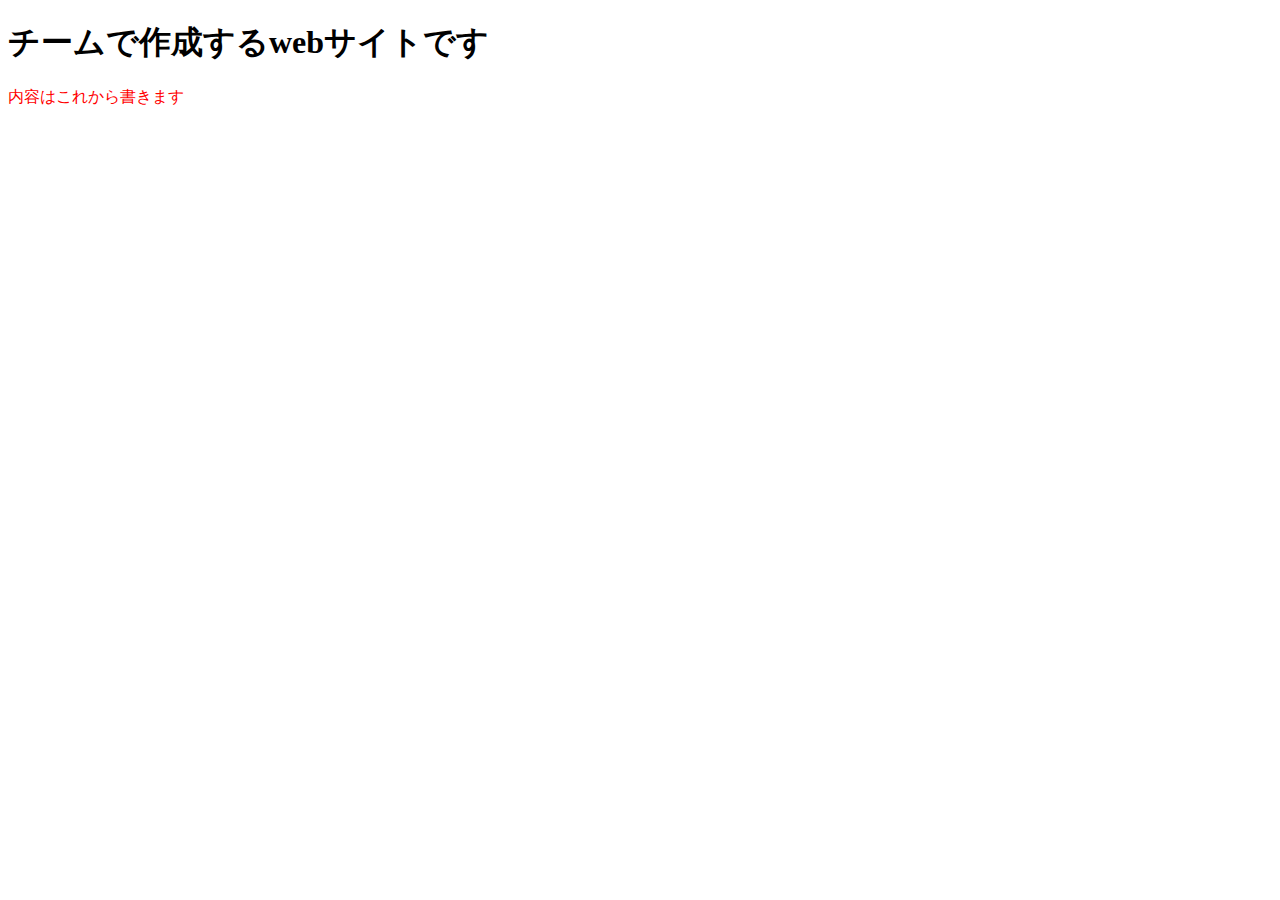
<file: index.html>
<!DOCTYPE html>
<html lang="ja">
<head>
    <meta charset="UTF-8">
    <title>チームで作るwebサイト</title>
    <link rel="stylesheet" href="css/index.css">
</head>
<body>
    <h1>チームで作成するwebサイトです</h1>
    <p class="red">内容はこれから書きます</p>
</body>
</html>
</file>
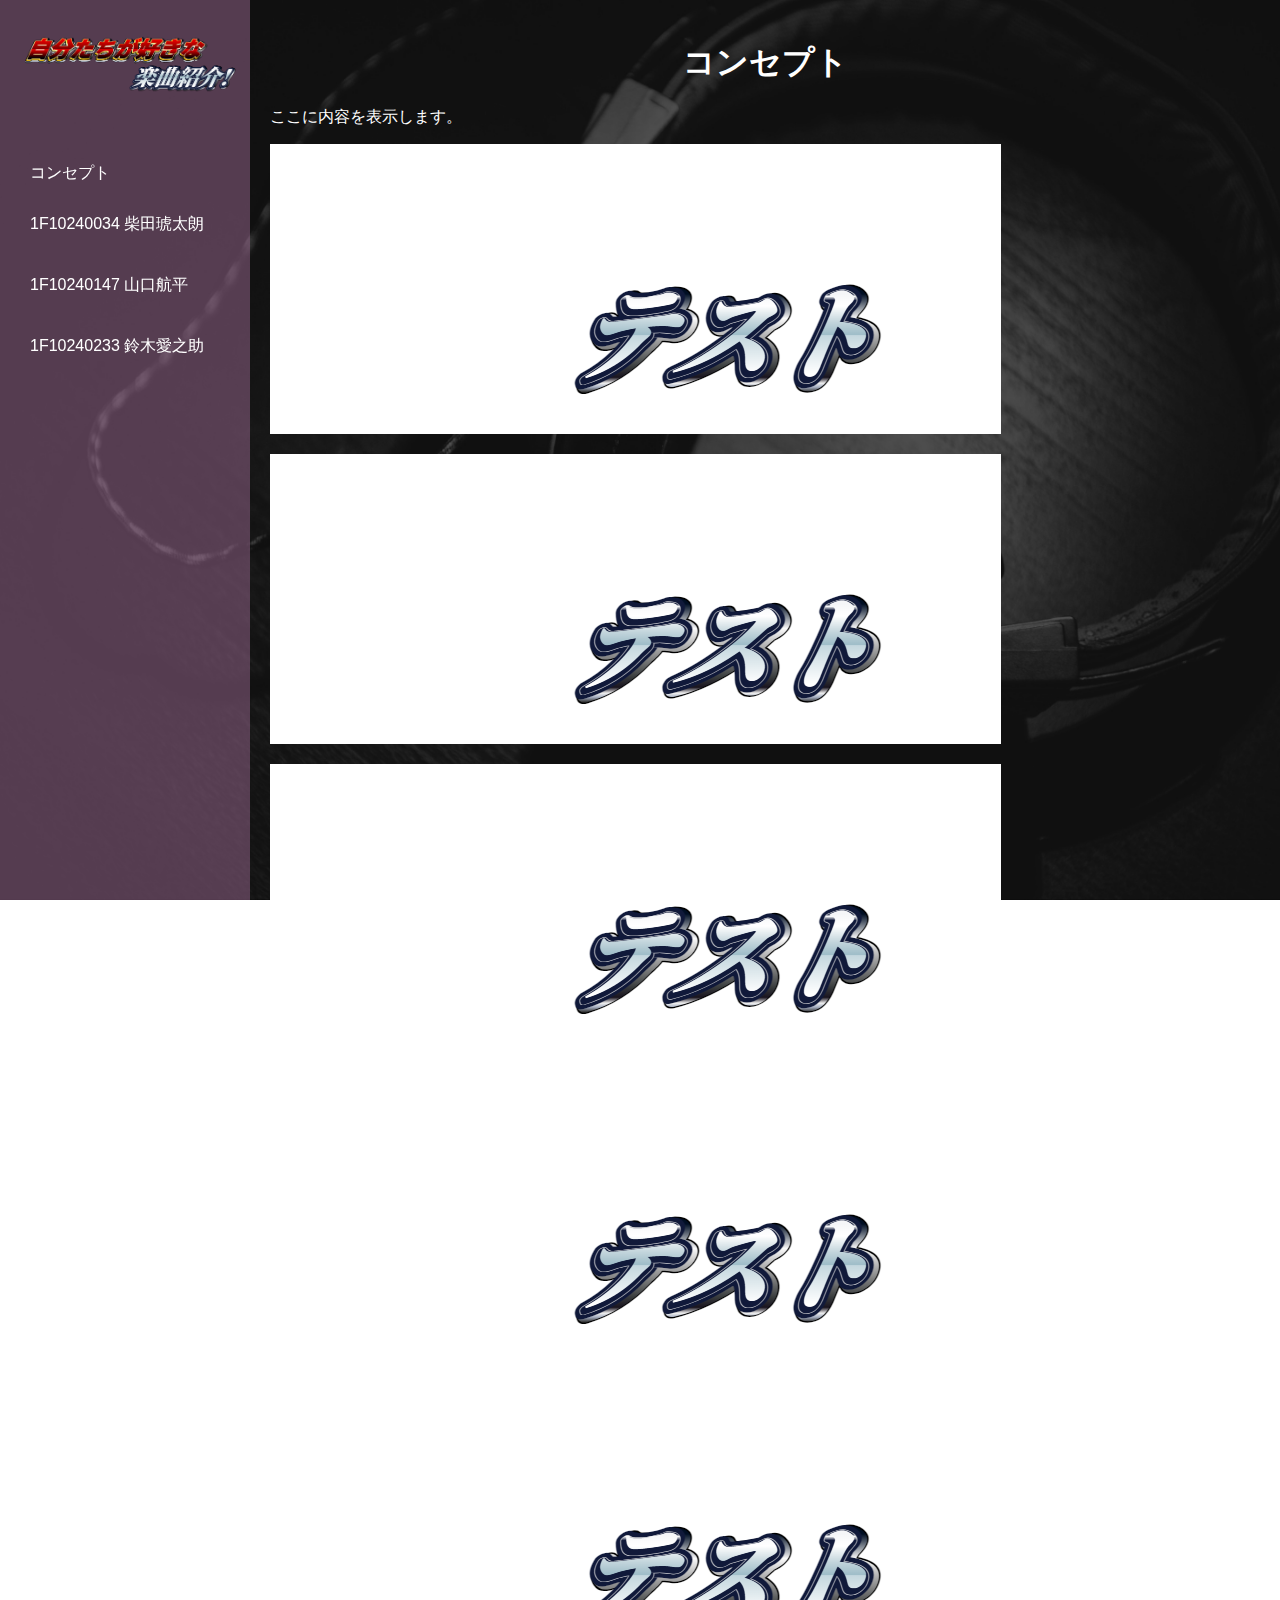
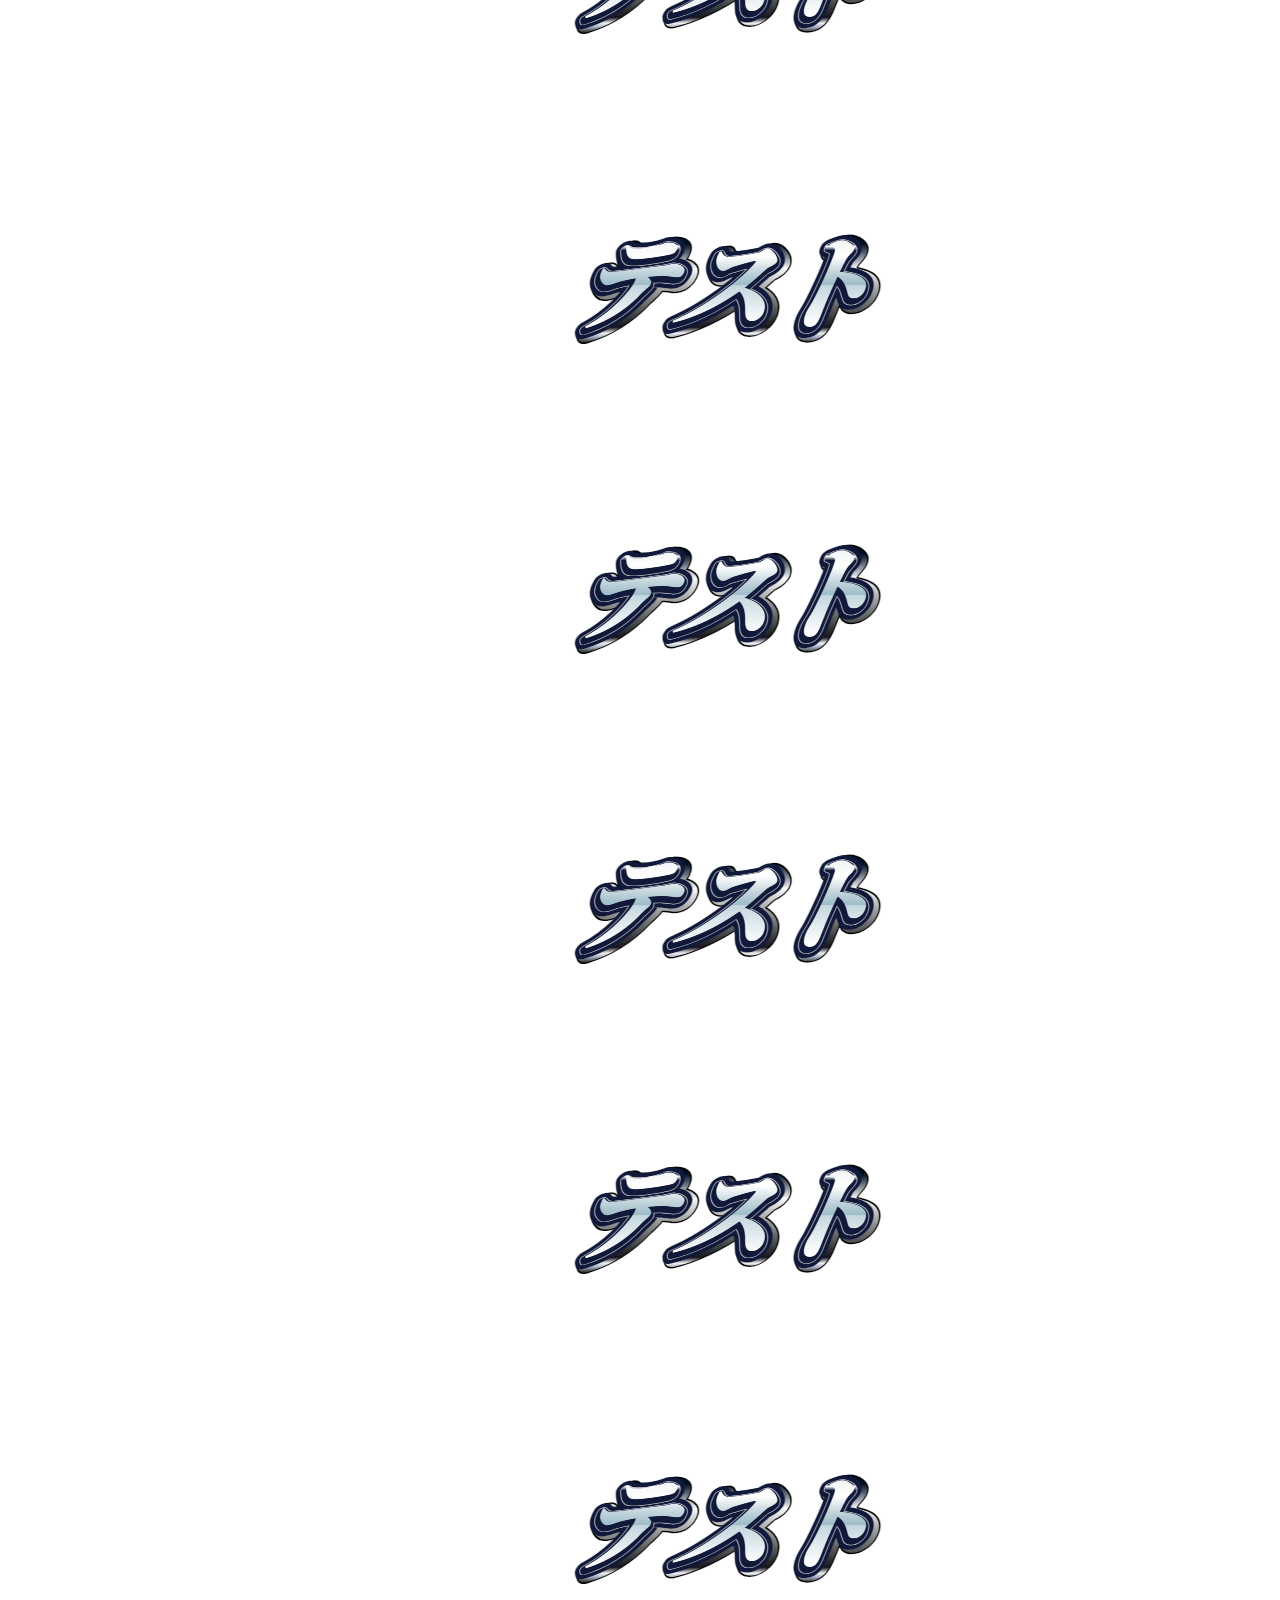
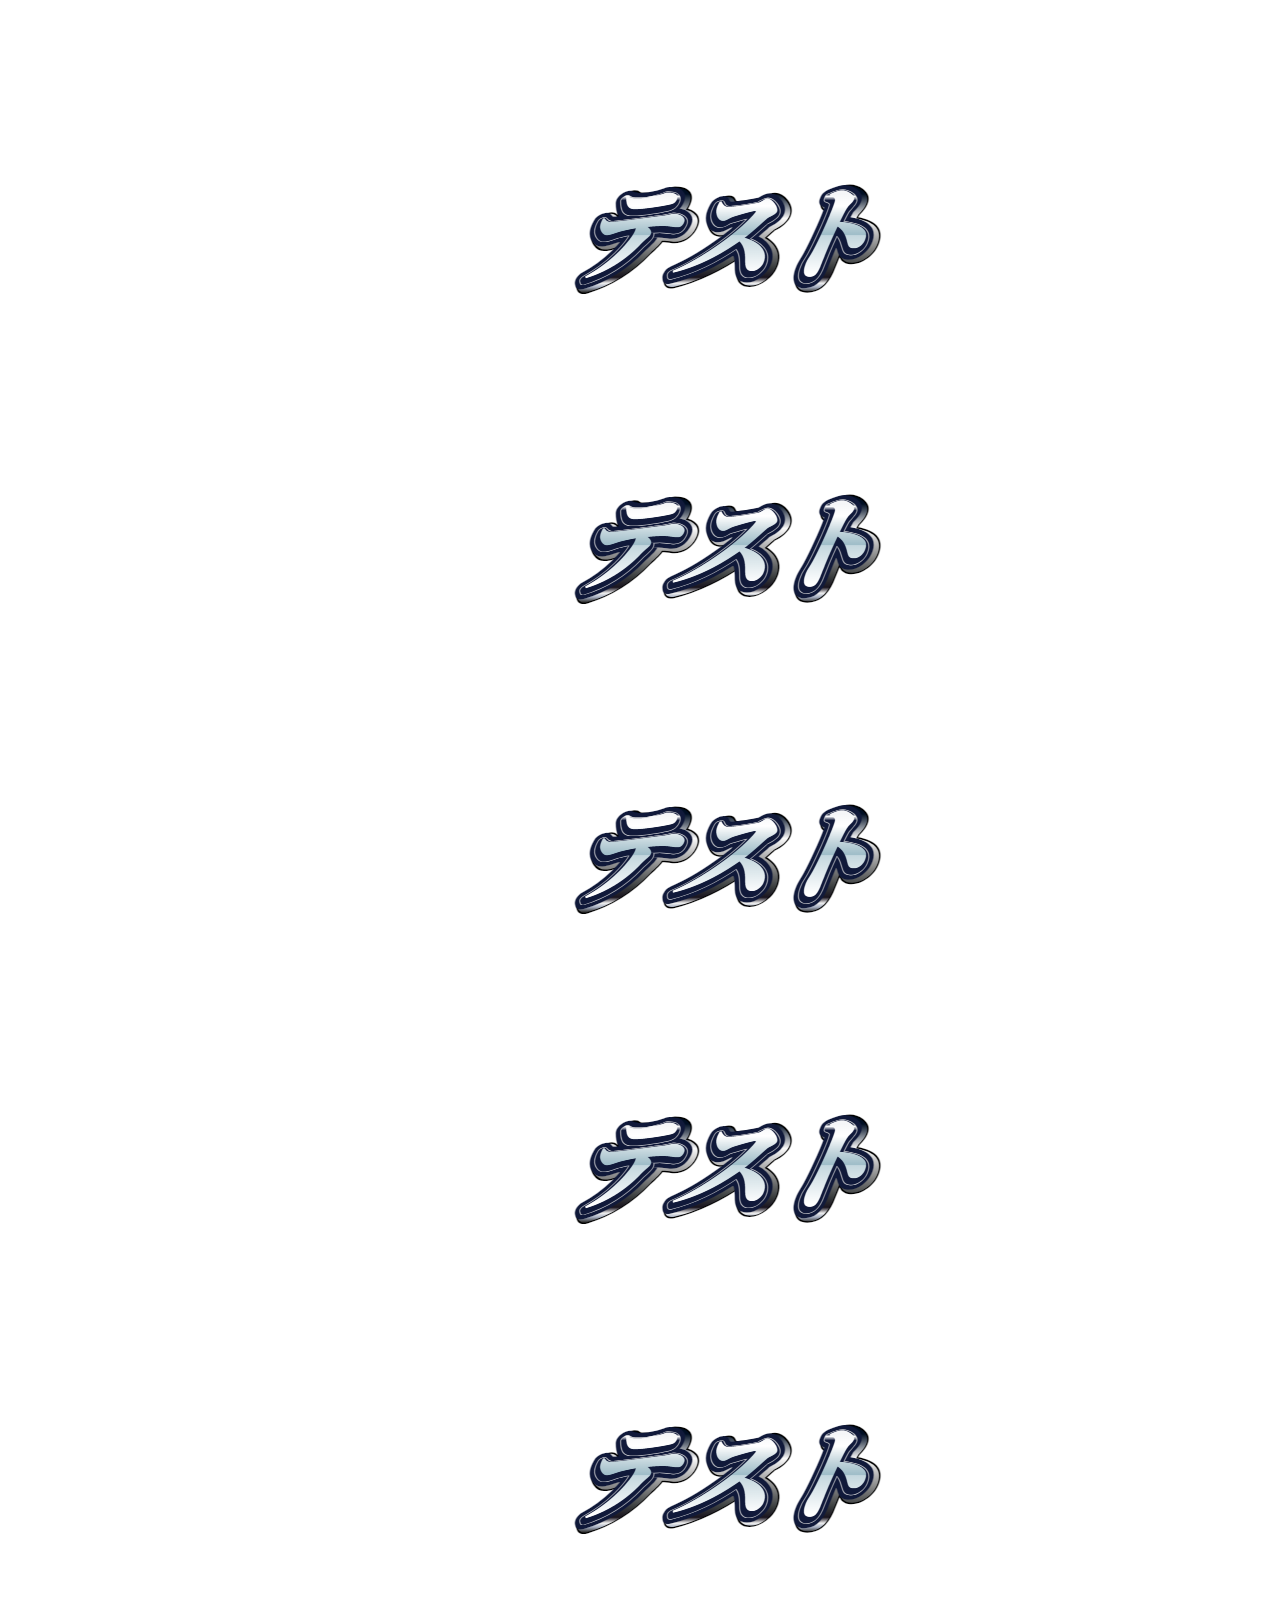
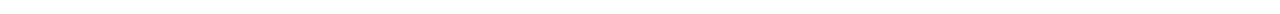
<file: home.html>
<!DOCTYPE html>
<html lang="ja">
<head>
    <meta charset="UTF-8">
    <title>ホーム</title>
    <link rel="stylesheet" href="css/home.css">
</head>
<body>
    <div class="sidebar">
        <nav>
            <ul>
                <li><img src="./picture/logo.png" alt="logo" width="220px"></li>
                <li class="concept"><a href="home.html">コンセプト</a></li>
                <li class="bottom_space"><a href="shibata.html">1F10240034 柴田琥太朗</a></li>
                <li class="bottom_space"><a href="yamaguchi.html">1F10240147 山口航平</a></li>
                <li class="bottom_space"><a href="suzuki.html">1F10240233 鈴木愛之助</a></li>
            </ul>
        </nav>
    </div>
    <div class="content">
        <h1><center>コンセプト</center></h1>
        <p>ここに内容を表示します。</p>
        <p><img src="./picture/test.png"></p>
        <p><img src="./picture/test.png"></p>
        <p><img src="./picture/test.png"></p>
        <p><img src="./picture/test.png"></p>
        <p><img src="./picture/test.png"></p>
        <p><img src="./picture/test.png"></p>
        <p><img src="./picture/test.png"></p>
        <p><img src="./picture/test.png"></p>
        <p><img src="./picture/test.png"></p>
        <p><img src="./picture/test.png"></p>
        <p><img src="./picture/test.png"></p>
        <p><img src="./picture/test.png"></p>
        <p><img src="./picture/test.png"></p>
        <p><img src="./picture/test.png"></p>
        <p><img src="./picture/test.png"></p>

    </div>
</body>
</html>
</file>
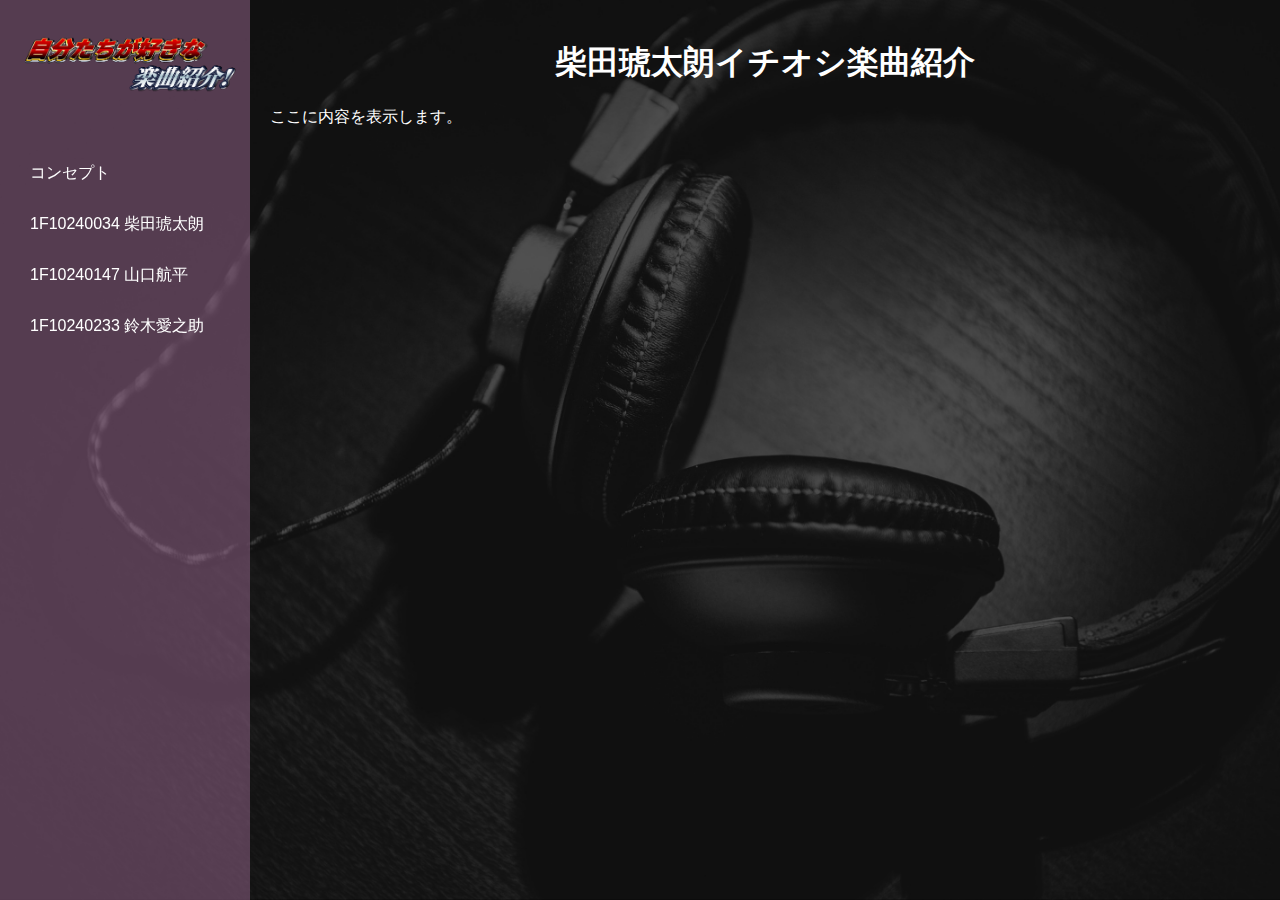
<file: shibata.html>
<!DOCTYPE html>
<html lang="ja">
<head>
    <meta charset="UTF-8">
    <title>柴田琥太朗イチオシ楽曲</title>
    <link rel="stylesheet" href="css/home.css">
</head>
<body>
    <div class="sidebar">
        <nav>
            <ul>
                <li><img src="./picture/logo.png" alt="logo" width="220px"></li>
                <li class="concept"><a href="home.html">コンセプト</a></li>
                <li><a href="shibata.html">1F10240034 柴田琥太朗</a></li>
                <li><a href="yamaguchi.html">1F10240147 山口航平</a></li>
                <li><a href="suzuki.html">1F10240233 鈴木愛之助</a></li>
            </ul>
        </nav>
    </div>
    <div class="content">
        <h1><center>柴田琥太朗イチオシ楽曲紹介</center></h1>
        <p>ここに内容を表示します。</p>
    </div>
</body>
</html>
</file>
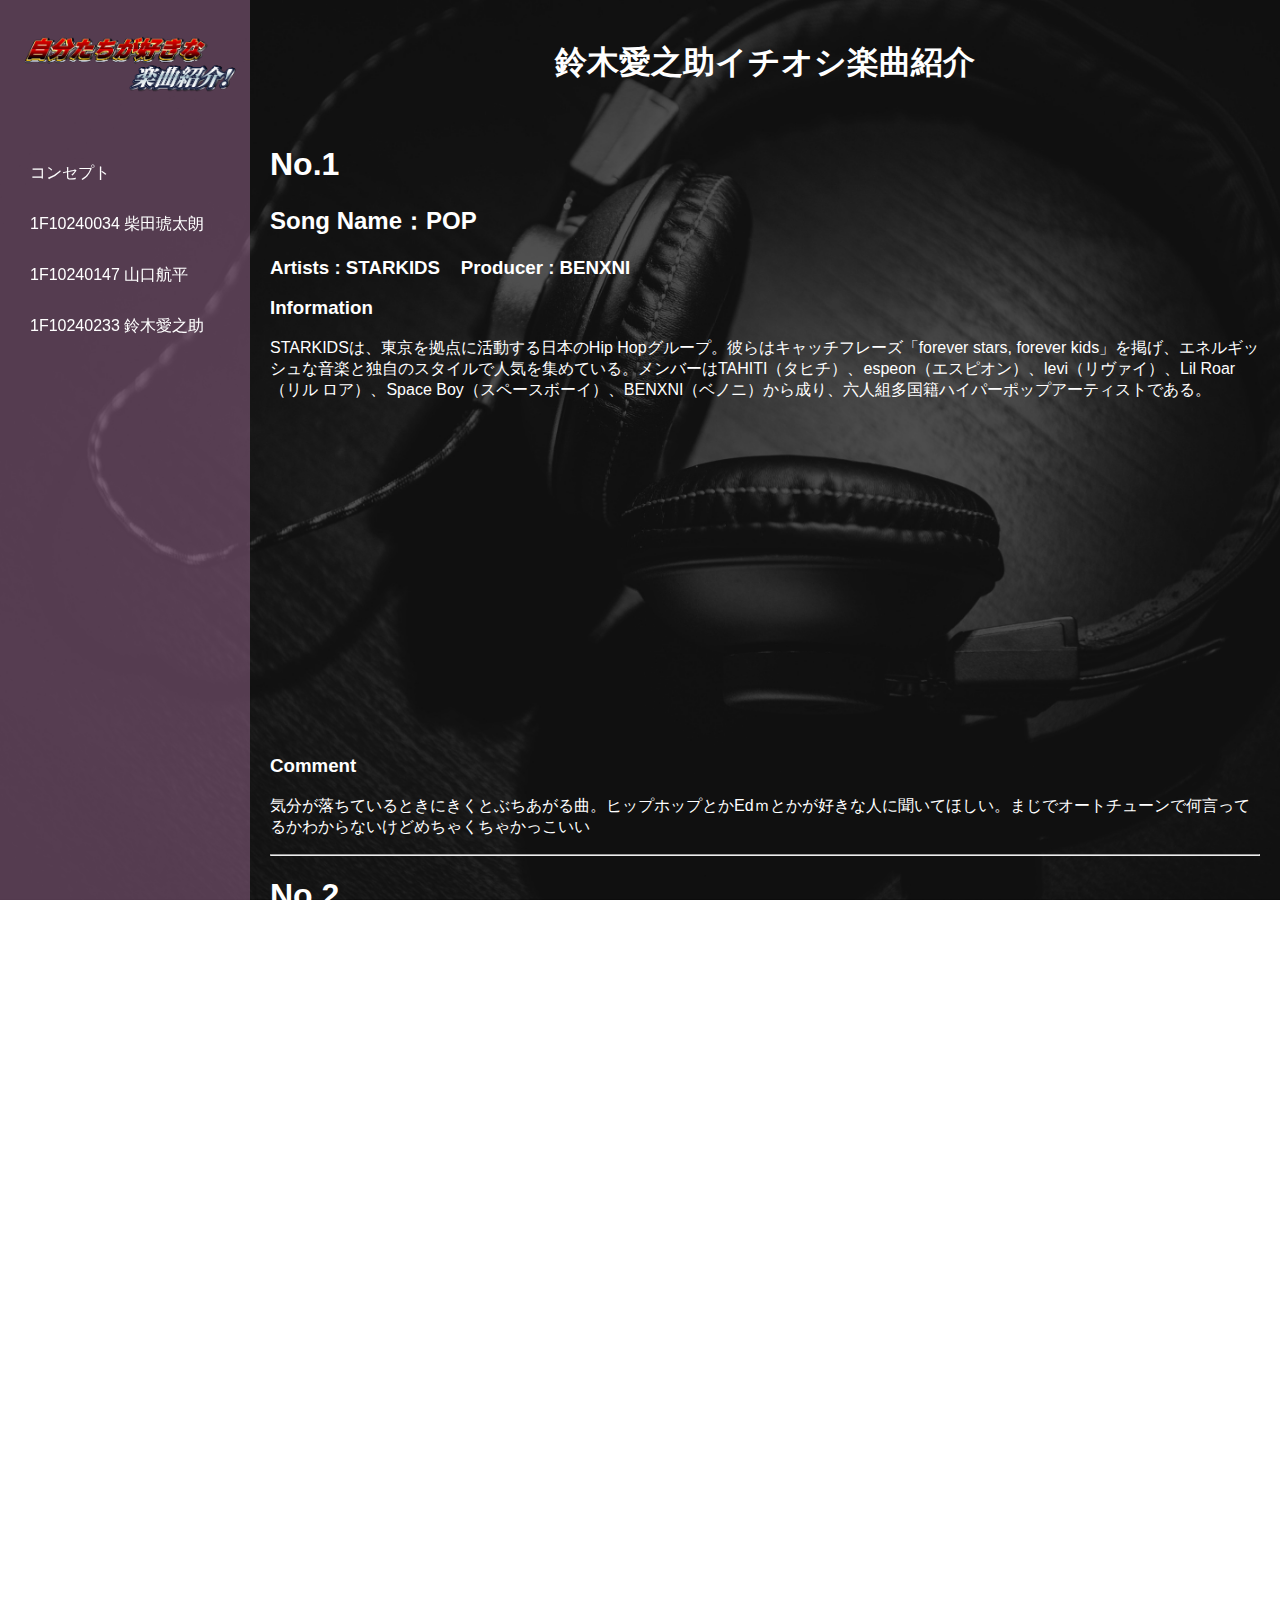
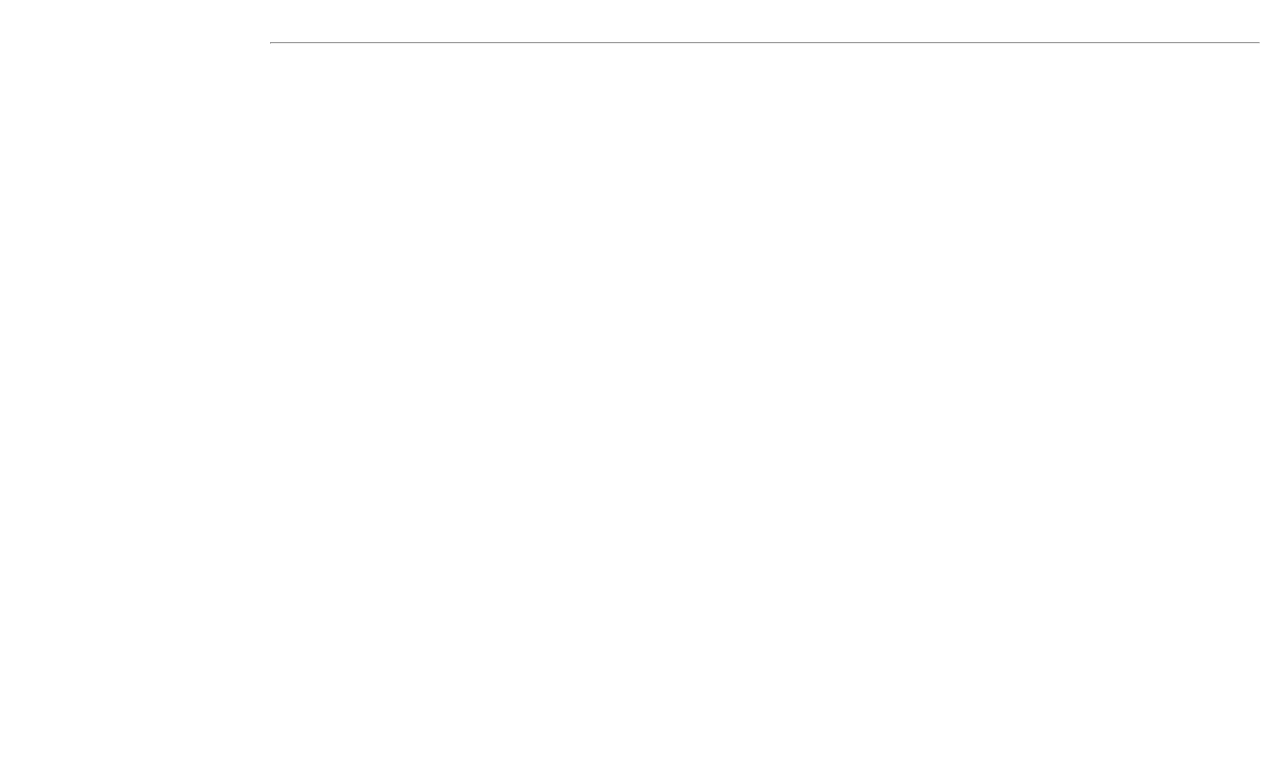
<file: suzuki.html>
<!DOCTYPE html>
<html lang="ja">
<head>
    <meta charset="UTF-8">
    <title>鈴木愛之助イチオシ楽曲</title>
    <link rel="stylesheet" href="css/home.css">
</head>
<body>
    <div class="sidebar">
        <nav>
            <ul>
                <li><img src="./picture/logo.png" alt="logo" width="220px"></li>
                <li class="concept"><a href="home.html">コンセプト</a></li>
                <li><a href="shibata.html">1F10240034 柴田琥太朗</a></li>
                <li><a href="yamaguchi.html">1F10240147 山口航平</a></li>
                <li><a href="suzuki.html">1F10240233 鈴木愛之助</a></li>
            </ul>
        </nav>
    </div>
    <div class="content">
        <h1><center>鈴木愛之助イチオシ楽曲紹介</center></h1><br>

        <h1>No.1</h1>
        
        <h2>Song Name：POP</h2>

        <h3>Artists : STARKIDS&nbsp;&nbsp;&nbsp;
            Producer : BENXNI</h3>

        <h3>Information</h3>
        <p>STARKIDSは、東京を拠点に活動する日本のHip Hopグループ。彼らはキャッチフレーズ「forever stars, forever kids」を掲げ、エネルギッシュな音楽と独自のスタイルで人気を集めている。メンバーはTAHITI（タヒチ）、espeon（エスピオン）、levi（リヴァイ）、Lil Roar（リル ロア）、Space Boy（スペースボーイ）、BENXNI（ベノニ）から成り、六人組多国籍ハイパーポップアーティストである。
        </p>

        <iframe width="560" height="315" src="https://www.youtube.com/embed/3HjPPkA2I-c" frameborder="0" allow="accelerometer; autoplay; clipboard-write; encrypted-media; gyroscope; picture-in-picture" allowfullscreen></iframe>
        
        <h3>Comment</h3>
        <p>気分が落ちているときにきくとぶちあがる曲。ヒップホップとかEdｍとかが好きな人に聞いてほしい。まじでオートチューンで何言ってるかわからないけどめちゃくちゃかっこいい
        </p>

        <hr>

        <!-- 何曲目 -->
        <h1>No.2</h1>
        <!-- 曲名 -->
        <h2>Song Name：rose feat. Vaundy</h2>
        <!-- 歌手名、作曲者名 -->
        <h3>Artists : Chilli Beans. & Vaundy&nbsp;&nbsp;&nbsp;
            Producer : Chilli Beans. & Vaundy</h3>
        <!-- 歌手の情報 -->
        <h3>Information</h3>
        <p>Chilli Beans.は、日本のガールズバンドで、メンバーはMaika、Lily、Mikaの3人で構成されている。キャッチーなメロディーとエネルギッシュなパフォーマンスが特徴で、2021年にデビュー。</p>
        <p>Vaundyは、日本のシンガーソングライター、プロデューサー、ビジュアルアーティストである。2000年6月6日生まれで、自身で作詞・作曲・編曲を手がけ、ジャンルを超えた幅広い音楽スタイルと独自のサウンドメイクが魅力。2019年に活動を開始し、瞬く間に注目を集める存在となった。　</p>
        <!-- youtubeリンク埋め込み（srcに動画のリンクを） -->
        <iframe width="560" height="315" src="https://youtu.be/kwfPxOM415o?si=J_EKKUa79-yXWUwj" frameborder="0" allow="accelerometer; autoplay; clipboard-write; encrypted-media; gyroscope; picture-in-picture" allowfullscreen></iframe>
        <!-- 曲に対しての自分のコメント -->
        <h3>Comment</h3>
        <p>Chilli Beans と Vaundy は数多くの共作曲があるが、
            その中で唯一実際に Vaundy と一緒に歌っている曲。
            お互いの音楽才能と甘い声の調和がとても良い。
            chill したいときに聴きたい一曲。</p>

        <hr>

        <!-- 何曲目 -->
        <h1>No.3</h1>
        <!-- 曲名 -->
        <h2>Song Name：君はロックを聴かない</h2>
        <!-- 歌手名、作曲者名 -->
        <h3>Artists : あいみょん&nbsp;&nbsp;&nbsp;
            Producer : あいみょん</h3>
        <!-- 歌手の情報 -->
        <h3>Information</h3>
        <p>あいみょん（本名：森井愛美、AIMYON）は、日本のシンガーソングライターである。
            1995年3月6日生まれで、兵庫県西宮市出身、独特な歌詞とキャッチーなメロディーで
            若者を中心に幅広い層から支持を受けている。</p>
        <!-- youtubeリンク埋め込み（srcに動画のリンクを） -->
        <iframe width="560" height="315" src="https://youtu.be/ARwVe1MYAUA?si=UPQiuTT6UStjgUeq" frameborder="0" allow="accelerometer; autoplay; clipboard-write; encrypted-media; gyroscope; picture-in-picture" allowfullscreen></iframe>
        <!-- 曲に対しての自分のコメント -->
        <h3>Comment</h3>
        <p>イントロがめちゃくちゃにいい。
            あいみょんの曲はとても刺さるものが多く有名な曲もたくさんあるが、なかでも思いが伝わってくるような曲。</p>
    </div>
</body>
</html>
</file>
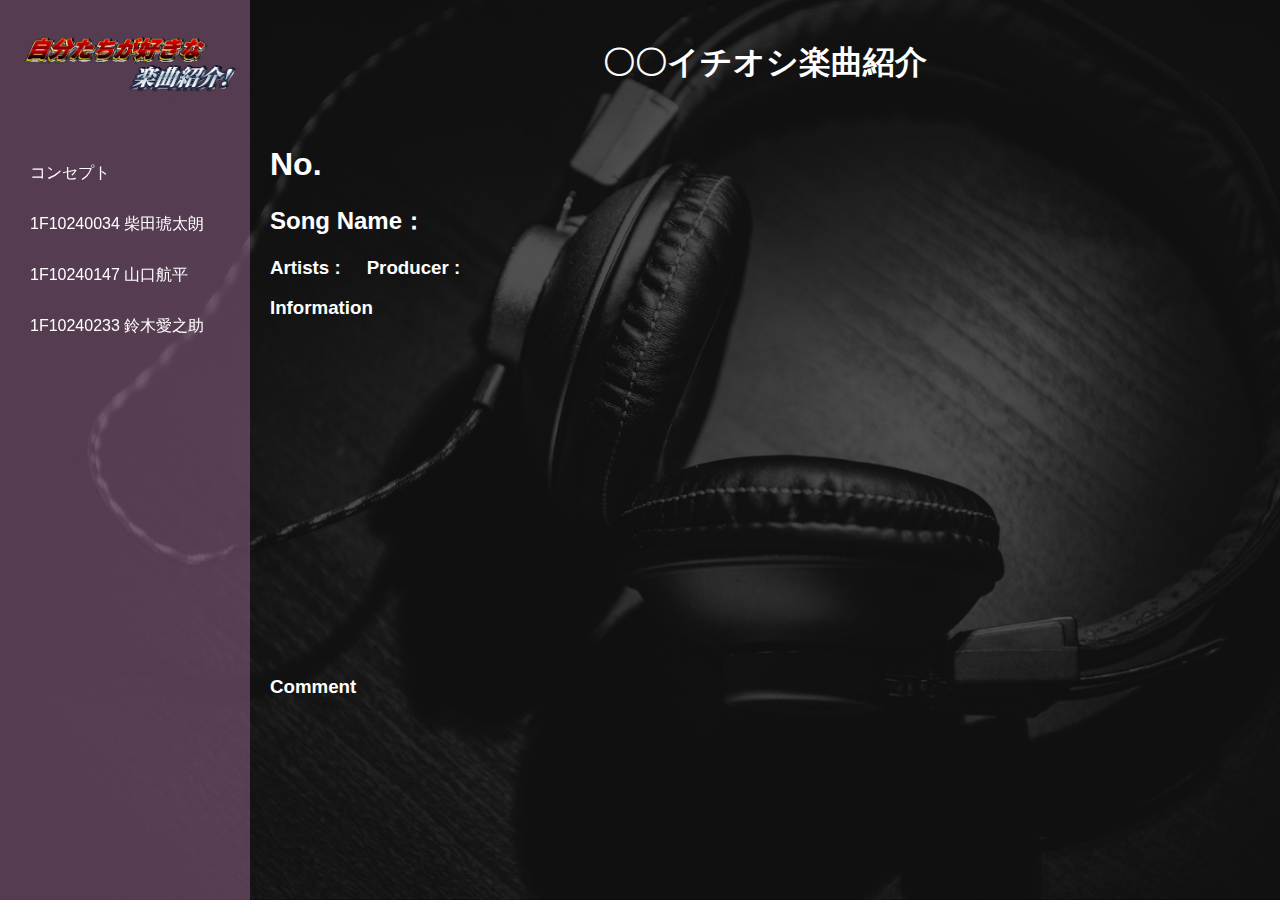
<file: template.html>
<!DOCTYPE html>
<html lang="ja">
<head>
    <meta charset="UTF-8">
    <title>イチオシ楽曲</title>
    <link rel="stylesheet" href="css/home.css">
</head>
<body>
    <div class="sidebar">
        <nav>
            <ul>
                <li><img src="./picture/logo.png" alt="logo" width="220px"></li>
                <li class="concept"><a href="home.html">コンセプト</a></li>
                <li><a href="shibata.html">1F10240034 柴田琥太朗</a></li>
                <li><a href="yamaguchi.html">1F10240147 山口航平</a></li>
                <li><a href="suzuki.html">1F10240233 鈴木愛之助</a></li>
            </ul>
        </nav>
    </div>
    <div class="content">
        <h1><center>〇〇イチオシ楽曲紹介</center></h1><br>
        <!-- 何曲目 -->
        <h1>No.</h1>
        <!-- 曲名 -->
        <h2>Song Name：</h2>
        <!-- 歌手名、作曲者名 -->
        <h3>Artists : &nbsp;&nbsp;&nbsp;
            Producer : </h3>
        <!-- 歌手の情報 -->
        <h3>Information</h3>
        <p></p>
        <!-- youtubeリンク埋め込み（srcに動画のリンクを） -->
        <iframe width="560" height="315" src="" frameborder="0" allow="accelerometer; autoplay; clipboard-write; encrypted-media; gyroscope; picture-in-picture" allowfullscreen></iframe>
        <!-- 曲に対しての自分のコメント -->
        <h3>Comment</h3>
        <p></p>
    </div>
</body>
</html>
</file>
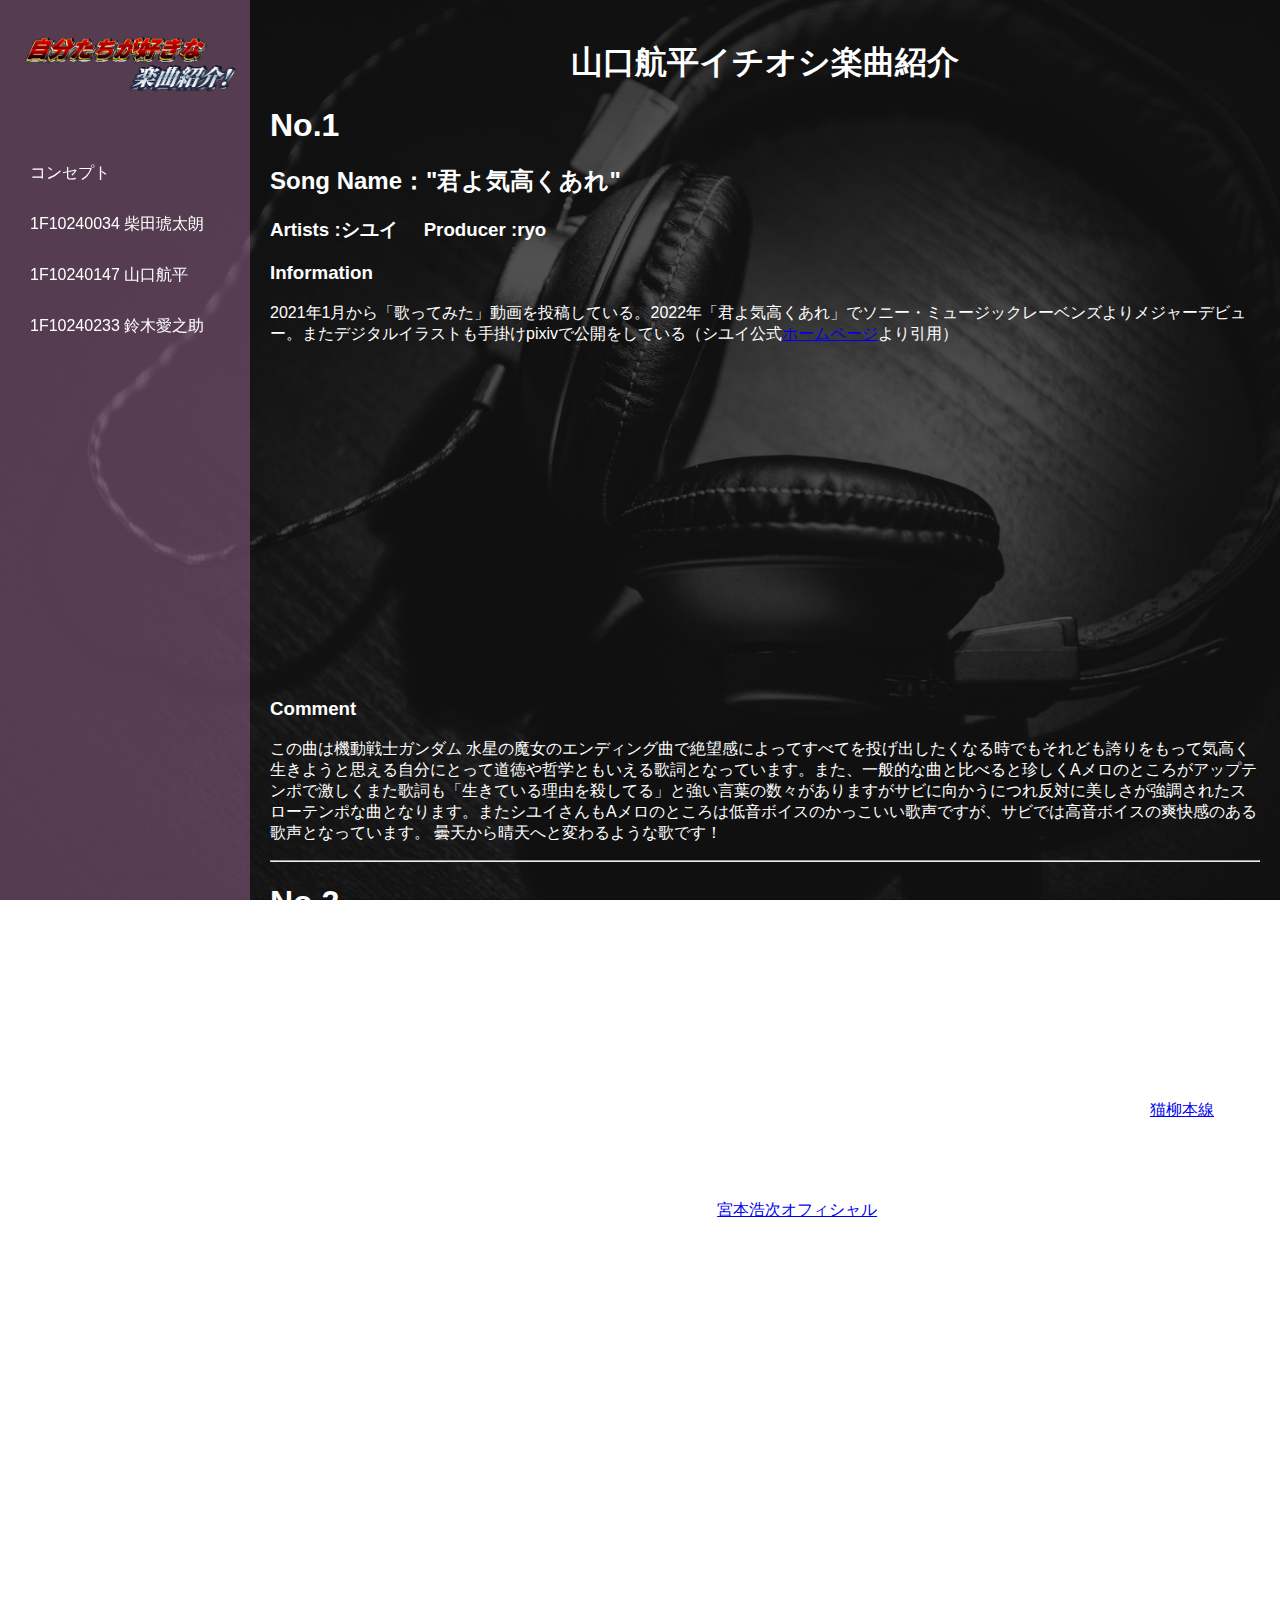
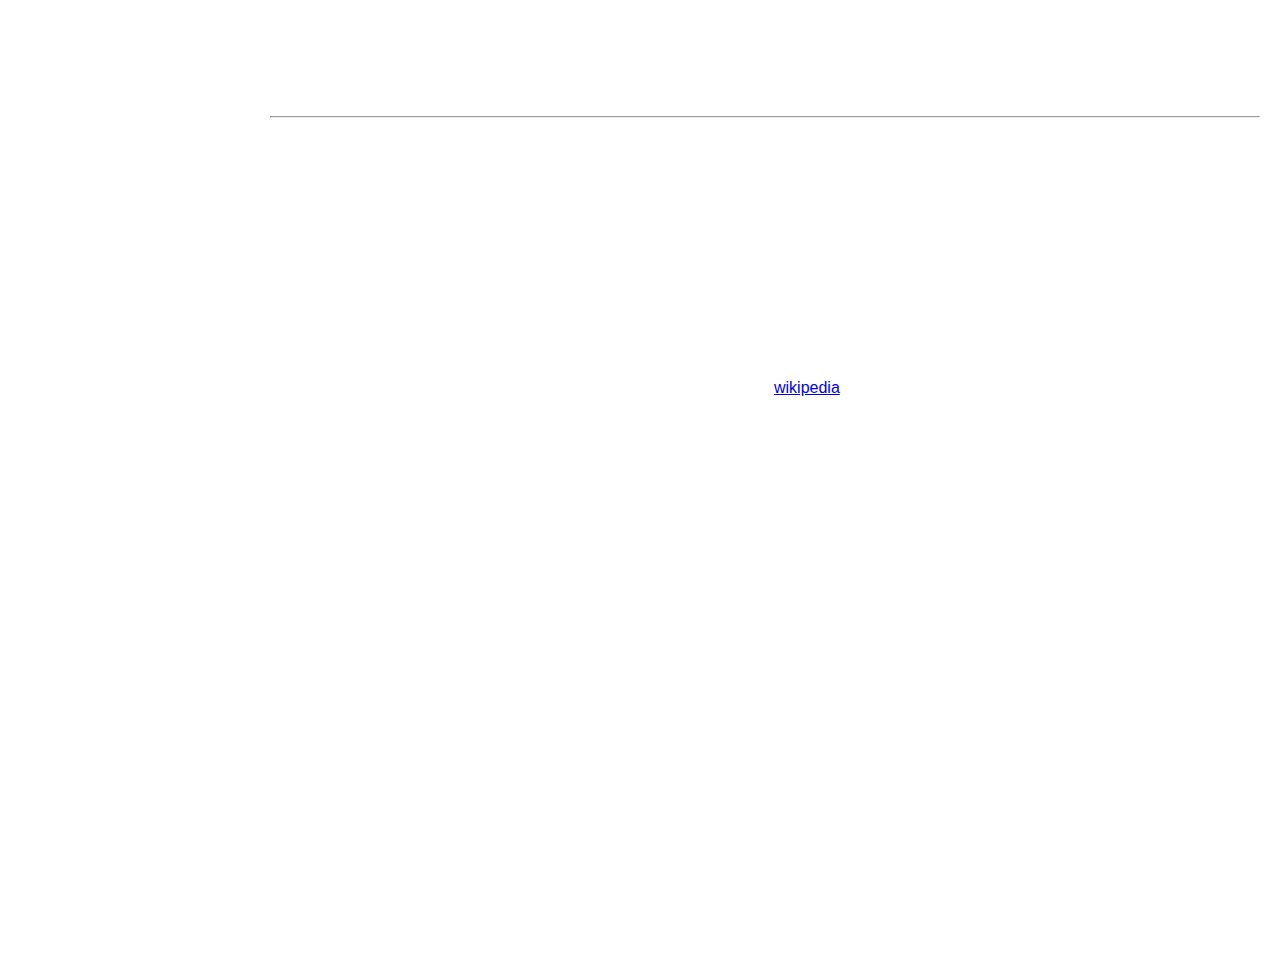
<file: yamaguchi.html>
<!DOCTYPE html>
<html lang="ja">
<head>
    <meta charset="UTF-8">
    <title>山口航平イチオシ楽曲</title>
    <link rel="stylesheet" href="css/home.css">
</head>
<body>
    <div class="sidebar">
        <nav>
            <ul>
                <li><img src="./picture/logo.png" alt="logo" width="220px"></li>
                <li class="concept"><a href="home.html">コンセプト</a></li>
                <li><a href="shibata.html">1F10240034 柴田琥太朗</a></li>
                <li><a href="yamaguchi.html">1F10240147 山口航平</a></li>
                <li><a href="suzuki.html">1F10240233 鈴木愛之助</a></li>
            </ul>
        </nav>
    </div>
    <div class="content">
        <h1><center>山口航平イチオシ楽曲紹介</center></h1>
        <h1>No.1</h1>
        <h2>Song Name："君よ気高くあれ"</h2>
        <h3>Artists :シユイ &nbsp;&nbsp;&nbsp;
            Producer :ryo </h3>
        <h3>Information</h3>
        <p>2021年1月から「歌ってみた」動画を投稿している。2022年「君よ気高くあれ」でソニー・ミュージックレーベンズよりメジャーデビュー。またデジタルイラストも手掛けpixivで公開をしている（シユイ公式<a href="https://www.shiyui.jp/">ホームページ</a>より引用）</p>
        <iframe width="560" height="315" src="https://www.youtube.com/embed/n-fKt6uyQZM?si=fEeEZsYuHRop8Hfz" title="YouTube video player" frameborder="0" allow="accelerometer; autoplay; clipboard-write; encrypted-media; gyroscope; picture-in-picture; web-share" referrerpolicy="strict-origin-when-cross-origin" allowfullscreen></iframe>
        <h3>Comment</h3>
        <p>この曲は機動戦士ガンダム 水星の魔女のエンディング曲で絶望感によってすべてを投げ出したくなる時でもそれども誇りをもって気高く生きようと思える自分にとって道徳や哲学ともいえる歌詞となっています。また、一般的な曲と比べると珍しくAメロのところがアップテンポで激しくまた歌詞も「生きている理由を殺してる」と強い言葉の数々がありますがサビに向かうにつれ反対に美しさが強調されたスローテンポな曲となります。またシユイさんもAメロのところは低音ボイスのかっこいい歌声ですが、サビでは高音ボイスの爽快感のある歌声となっています。
            曇天から晴天へと変わるような歌です！
        </p>

        <hr>
        <h1>No.2</h1>
        <!-- 曲名 -->
        <h2>Song Name：椎名林檎と宮本浩次－獣ゆく細道
        </h2>
        <!-- 歌手名、作曲者名 -->
        <h3>Artists : 椎名林檎、宮本浩次
            &nbsp;&nbsp;&nbsp;
            Producer :椎名林檎 </h3>
        <!-- 歌手の情報 -->
        <h3>Information</h3>
        <p>椎名 林檎 
            1978年11月25日生まれ　福岡市出身
            
            
            1998年にシングル「幸福論」でデビュー。音楽家、演出家。バンド東京事変を主宰。
            
            自らの発信と並行し、歌い手／踊り手／演じ手の表現や、舞台／映画／広告／番組などへの楽曲提供も精力的に行っている。（<a href="https://kronekodow.com/art.php">猫柳本線</a>より引用）
        </p>
        <p>
            宮本浩次
            日本を代表するロックバンド、
            エレファントカシマシのヴォーカル＆ギター。
            1966年。生誕。
            1981年。エレファント カシマシ結成。
            1986年。現在のエレファント カシマシとなる。
            1988年。「THE ELEPHANT KASHIMASHI」で、デビュー。以後、バンドで22枚のアルバム、1枚のミニアルバム、50枚のシングルを出す。
            （<a href="https://miyamotohiroji.com/hiroji/">宮本浩次オフィシャル</a>より引用）
        
        </p>
        <!-- youtubeリンク埋め込み（srcに動画のリンクを） -->
        <iframe width="560" height="315" src="https://www.youtube.com/embed/tIe-kXTmj3E?si=GeargGFkcdhH5Jsm" title="YouTube video player" frameborder="0" allow="accelerometer; autoplay; clipboard-write; encrypted-media; gyroscope; picture-in-picture; web-share" referrerpolicy="strict-origin-when-cross-origin" allowfullscreen></iframe>
        <!-- 曲に対しての自分のコメント -->
        <h3>Comment</h3>
        <p>トンネル内を通る音と足音から始まるこの曲はジャズの大人の雰囲気から放たれる血なまぐささも感じるような歌詞が魅力的です。とくにサビ前で出てくる「さう、正体は獣」という歌詞には一人一人の人間が理性だけで生きているのではなく本能さえ使いこの現代社会を生きてる力強さを表していると思います。そしてなによりこの曲をより魅力的にしている二人の美しくも迫力のある歌声をすべての人に聞いてもらいたいです。
            とにかくかっこいい！こんなかっこいい年の取り方をしたい！そんな人に聞いてほしいです！
            </p>

        <hr>
        <h1>No.3</h1>
        <!-- 曲名 -->
        <h2>Song Name：The Nights</h2>
        <!-- 歌手名、作曲者名 -->
        <h3>Artists :Avicii
            &nbsp;&nbsp;&nbsp;
            Producer :Avicii ,Nicholas Furlong，Gabriel Benjamin，Jordan Suecof，Tim Bergling，Ash Pournouri
        </h3>
        <!-- 歌手の情報 -->
        <h3>Information</h3>
        <p>アヴィーチー（Avicii、スウェーデン語発音: [aˈvɪtːɕɪ]、本名：ティム・バークリング（Tim Bergling[1]）。1989年9月8日 - 2018年4月20日）は、スウェーデン出身の音楽プロデューサー、リミキサー、DJ （<a href="https://ja.wikipedia.org/wiki/%E3%82%A2%E3%83%B4%E3%82%A3%E3%83%BC%E3%83%81%E3%83%BC">wikipedia</a>より引用）</p>
        <!-- youtubeリンク埋め込み（srcに動画のリンクを） -->
        <iframe width="560" height="315" src="https://www.youtube.com/embed/UtF6Jej8yb4?si=IxieRkkqEw2epcT9" title="YouTube video player" frameborder="0" allow="accelerometer; autoplay; clipboard-write; encrypted-media; gyroscope; picture-in-picture; web-share" referrerpolicy="strict-origin-when-cross-origin" allowfullscreen></iframe>
        <!-- 曲に対しての自分のコメント -->
        <h3>Comment</h3>
        <p>この曲を歌っているAviciiさんは自殺によりこの世を去ってしまっているのが残念ですがより多くの人にこの曲を知ってほしいです。
            この歌詞の意味を簡単にまとめると、父が子に向け言った言葉の数々が歌詞となっていて、「大きくなり昔を思い出したり怖くなったら父さんを思い出せ、いつかお前も死ぬのだから思い出に残る人生にしろ」といったメッセージが歌詞に書いてあります。人生の苦しいときや自分自身の人生への虚無感を感じた時に勇気を出させてくれる歌詞となっています。また曲は美しくややスローテンポとなっているのですがそれ聞いている自分はなぜかメロディー以上に心打たれるものがありました。（和訳を見たからかもしれないけど…）和訳を見ながらも知らずに聞いてもいい曲だと感じると思いますよ！！
        </p>



    </div>
</body>
</html>
</file>
<file: css/index.css>
.red{
    color: red;
}
</file>
<file: css/home.css>
body{
    background-image: url(../picture/headphones.jpg);
    background-size: cover;
    background-attachment: fixed;
    background-position: center center;
    display: flex;
    margin: 0;
    font-family: Arial, sans-serif;
}

.sidebar {
    width: 250px;
    height: 100vh;
    background-color: rgba(154, 103, 144, 0.5);
    color: #fff;
    padding: 20px;
    box-sizing: border-box;
    position: fixed;
}

nav ul {
    list-style-type: none;
    padding: 0;
}

nav ul li {
    margin: 10px 0;
}

nav ul li a {
    color: #fff;
    text-decoration: none;
    display: block;
    padding: 10px;
    border-radius: 4px;
}

nav ul li a:hover {
    background-color: #575757;
}

.content {
    flex-grow: 1;
    padding: 20px;
    box-sizing: border-box;
    color: #fff;
    margin-left: 250px;
}

.concept{
    margin-top: 50px;
}

.bottom_space{
    margin-bottom: 20px;
}
</file>
